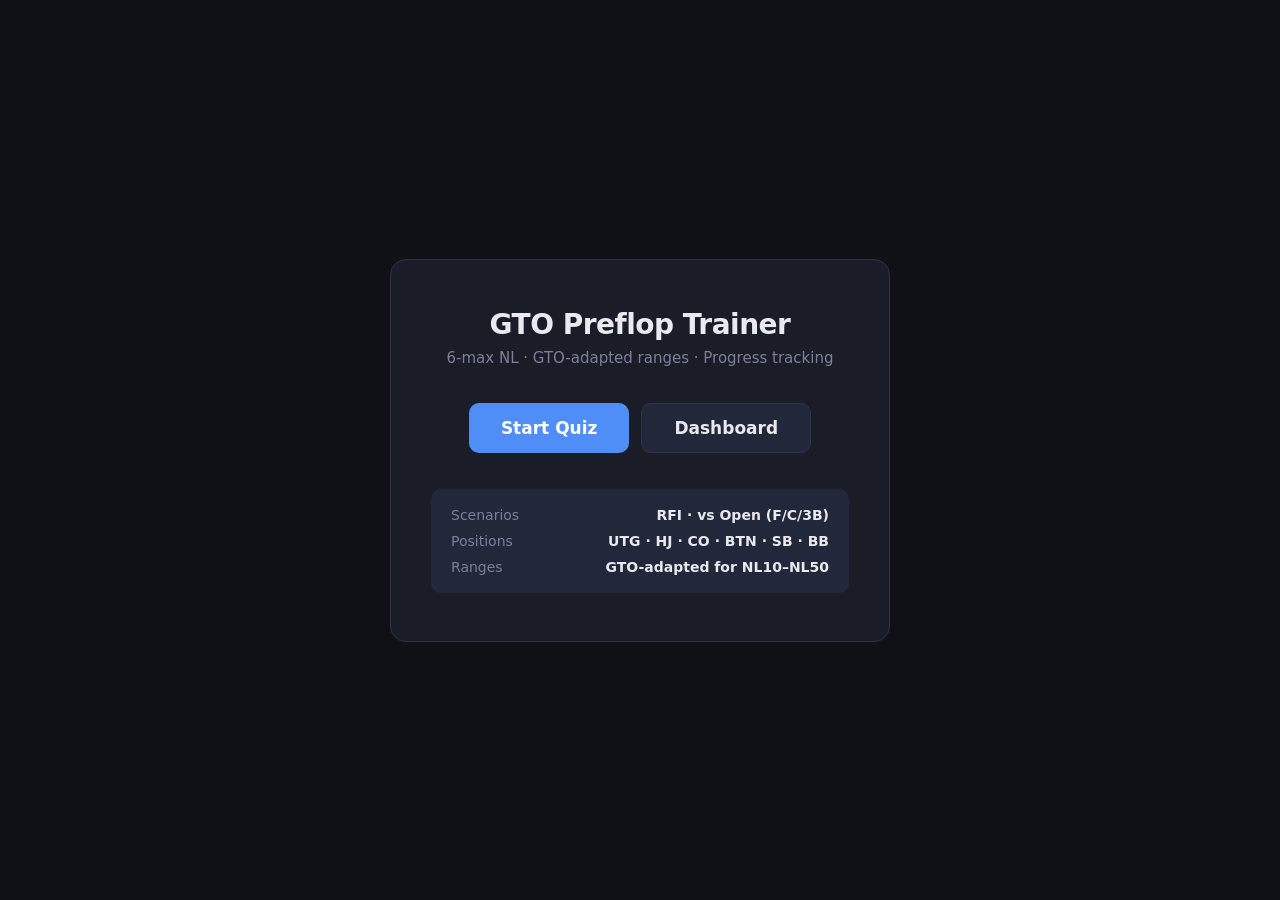
<file: templates/index.html>
<!DOCTYPE html>
<html lang="en">
<head>
  <meta charset="UTF-8" />
  <meta name="viewport" content="width=device-width, initial-scale=1.0" />
  <title>GTO Preflop Trainer</title>
  <link rel="stylesheet" href="/static/css/style.css" />
</head>
<body>
  <div class="page-center">
    <div class="hero-card">
      <h1 class="logo">GTO Preflop Trainer</h1>
      <p class="subtitle">6-max NL · GTO-adapted ranges · Progress tracking</p>

      <div class="home-actions">
        <a href="/quiz" class="btn btn-primary btn-lg">Start Quiz</a>
        <a href="/dashboard" class="btn btn-secondary btn-lg">Dashboard</a>
      </div>

      <div class="home-info">
        <div class="info-item">
          <span class="info-label">Scenarios</span>
          <span class="info-value">RFI · vs Open (F/C/3B)</span>
        </div>
        <div class="info-item">
          <span class="info-label">Positions</span>
          <span class="info-value">UTG · HJ · CO · BTN · SB · BB</span>
        </div>
        <div class="info-item">
          <span class="info-label">Ranges</span>
          <span class="info-value">GTO-adapted for NL10–NL50</span>
        </div>
      </div>
    </div>
  </div>
</body>
</html>
</file>
<file: static/css/style.css>
/* ============================================================
   GTO Preflop Trainer — Dark theme
   ============================================================ */

:root {
  --bg:        #0f1117;
  --surface:   #1a1d27;
  --surface2:  #23273a;
  --border:    #2e3247;
  --accent:    #4f8ef7;
  --accent-h:  #3a74e0;
  --green:     #2ecc71;
  --green-dim: #1a7a43;
  --red:       #e74c3c;
  --red-dim:   #7a2518;
  --orange:    #f39c12;
  --text:      #e8eaf0;
  --text-dim:  #7a8099;
  --card-red:  #e74c3c;
  --card-black:#e8eaf0;
  --radius:    10px;
  --radius-sm: 6px;
}

*, *::before, *::after { box-sizing: border-box; margin: 0; padding: 0; }

body {
  background: var(--bg);
  color: var(--text);
  font-family: 'Segoe UI', system-ui, -apple-system, sans-serif;
  font-size: 16px;
  min-height: 100vh;
}

a { color: var(--accent); text-decoration: none; }
a:hover { text-decoration: underline; }

/* ---- Buttons ---- */
.btn {
  display: inline-flex;
  align-items: center;
  justify-content: center;
  gap: 6px;
  padding: 10px 22px;
  border: none;
  border-radius: var(--radius-sm);
  font-size: 15px;
  font-weight: 600;
  cursor: pointer;
  transition: background .15s, transform .1s;
  text-decoration: none;
}
.btn:hover { transform: translateY(-1px); text-decoration: none; }
.btn:active { transform: translateY(0); }

.btn-primary  { background: var(--accent);    color: #fff; }
.btn-primary:hover { background: var(--accent-h); }
.btn-secondary { background: var(--surface2); color: var(--text); border: 1px solid var(--border); }
.btn-secondary:hover { background: var(--border); }
.btn-lg { padding: 14px 32px; font-size: 17px; border-radius: var(--radius); }
.btn-sm { padding: 7px 14px; font-size: 13px; }

/* ---- Topbar ---- */
.topbar {
  display: flex;
  align-items: center;
  justify-content: space-between;
  padding: 14px 28px;
  background: var(--surface);
  border-bottom: 1px solid var(--border);
  position: sticky;
  top: 0;
  z-index: 10;
}
.topbar-logo {
  font-weight: 700;
  font-size: 18px;
  color: var(--text);
}
.topbar-stats {
  display: flex;
  align-items: center;
  gap: 18px;
  font-size: 14px;
  color: var(--text-dim);
}

/* ---- Home ---- */
.page-center {
  display: flex;
  align-items: center;
  justify-content: center;
  min-height: 100vh;
  padding: 32px 16px;
}
.hero-card {
  background: var(--surface);
  border: 1px solid var(--border);
  border-radius: 16px;
  padding: 48px 40px;
  max-width: 500px;
  width: 100%;
  text-align: center;
}
.logo {
  font-size: 28px;
  font-weight: 800;
  letter-spacing: -0.5px;
  margin-bottom: 8px;
}
.subtitle {
  color: var(--text-dim);
  font-size: 15px;
  margin-bottom: 36px;
}
.home-actions {
  display: flex;
  gap: 12px;
  justify-content: center;
  margin-bottom: 36px;
}
.home-info {
  display: flex;
  flex-direction: column;
  gap: 10px;
  text-align: left;
  background: var(--surface2);
  border-radius: var(--radius);
  padding: 18px 20px;
}
.info-item {
  display: flex;
  justify-content: space-between;
  font-size: 14px;
}
.info-label { color: var(--text-dim); }
.info-value  { font-weight: 600; }

/* ---- Quiz ---- */
.quiz-main {
  max-width: 600px;
  margin: 0 auto;
  padding: 36px 20px;
  display: flex;
  flex-direction: column;
  align-items: center;
  gap: 24px;
}

.scenario-banner {
  background: var(--surface2);
  border: 1px solid var(--border);
  border-radius: var(--radius);
  padding: 12px 24px;
  font-size: 15px;
  font-weight: 600;
  color: var(--text-dim);
  letter-spacing: .3px;
}

/* ---- Cards ---- */
.hand-display {
  display: flex;
  gap: 14px;
}

.card-wrap {
  width: 90px;
  height: 126px;
  background: #fff;
  border-radius: 10px;
  display: flex;
  flex-direction: column;
  justify-content: space-between;
  padding: 8px 10px;
  box-shadow: 0 4px 18px rgba(0,0,0,.5);
  position: relative;
  user-select: none;
}

.card-rank-top {
  font-size: 22px;
  font-weight: 800;
  line-height: 1;
}
.card-suit-center {
  position: absolute;
  top: 50%;
  left: 50%;
  transform: translate(-50%, -50%);
  font-size: 38px;
  line-height: 1;
}
.card-rank-bot {
  font-size: 22px;
  font-weight: 800;
  line-height: 1;
  align-self: flex-end;
  transform: rotate(180deg);
}

.card-red   { color: var(--card-red); }
.card-black { color: #1a1a2e; }

.hand-canonical {
  font-size: 26px;
  font-weight: 800;
  letter-spacing: 1px;
  color: var(--text);
}

/* ---- Action buttons ---- */
.action-row {
  display: flex;
  gap: 14px;
  flex-wrap: wrap;
  justify-content: center;
}

.action-btn {
  min-width: 110px;
  padding: 14px 28px;
  font-size: 16px;
  font-weight: 700;
  border: 2px solid transparent;
  border-radius: var(--radius);
  cursor: pointer;
  transition: all .15s;
  text-transform: uppercase;
  letter-spacing: .5px;
}

.action-btn.open   { background: var(--green);  color: #fff; }
.action-btn.fold   { background: var(--red);    color: #fff; }
.action-btn.call   { background: #2980b9;       color: #fff; }
.action-btn["3bet"], .action-btn.tbbet { background: var(--orange); color: #fff; }

.action-btn:hover  { filter: brightness(1.15); transform: translateY(-2px); }
.action-btn:active { transform: translateY(0); }

/* result states */
.action-btn.result-correct {
  outline: 3px solid var(--green);
  box-shadow: 0 0 12px var(--green-dim);
}
.action-btn.result-wrong {
  opacity: .45;
}
.action-btn.result-correct-highlight {
  outline: 3px solid var(--green);
  box-shadow: 0 0 12px var(--green-dim);
}
.action-btn:disabled { cursor: default; transform: none; filter: none; }

/* ---- Feedback ---- */
.feedback-box {
  background: var(--surface);
  border: 1px solid var(--border);
  border-radius: var(--radius);
  padding: 24px 28px;
  text-align: center;
  display: flex;
  flex-direction: column;
  align-items: center;
  gap: 10px;
  width: 100%;
  max-width: 480px;
}
.feedback-box.hidden { display: none; }

.feedback-icon  { font-size: 36px; }
.feedback-text  { font-size: 20px; font-weight: 700; }
.feedback-explanation { font-size: 14px; color: var(--text-dim); line-height: 1.5; }

/* ---- Dashboard ---- */
.dash-main {
  max-width: 860px;
  margin: 0 auto;
  padding: 36px 20px;
}
.dash-title {
  font-size: 22px;
  font-weight: 700;
  margin-bottom: 24px;
}
.stats-row {
  display: flex;
  gap: 16px;
  margin-bottom: 36px;
  flex-wrap: wrap;
}
.stat-card {
  flex: 1;
  min-width: 120px;
  background: var(--surface);
  border: 1px solid var(--border);
  border-radius: var(--radius);
  padding: 20px;
  text-align: center;
}
.stat-card.good { border-color: var(--green); }
.stat-card.ok   { border-color: var(--orange); }
.stat-card.bad  { border-color: var(--red); }
.stat-num { font-size: 32px; font-weight: 800; }
.stat-lbl { font-size: 13px; color: var(--text-dim); margin-top: 4px; }

.section-title {
  font-size: 16px;
  font-weight: 700;
  margin: 28px 0 12px;
  color: var(--text-dim);
}
.section-hint { font-size: 12px; font-weight: 400; }

.table-wrap { overflow-x: auto; }
.data-table {
  width: 100%;
  border-collapse: collapse;
  font-size: 14px;
}
.data-table th, .data-table td {
  padding: 10px 14px;
  border-bottom: 1px solid var(--border);
  text-align: left;
}
.data-table th { color: var(--text-dim); font-weight: 600; font-size: 12px; text-transform: uppercase; }
.scenario-cell { font-family: monospace; font-size: 13px; }

.pct-bar-wrap { display: flex; align-items: center; gap: 8px; min-width: 120px; }
.pct-bar {
  height: 6px;
  border-radius: 3px;
  flex-shrink: 0;
}
.pct-bar.good { background: var(--green); }
.pct-bar.ok   { background: var(--orange); }
.pct-bar.bad  { background: var(--red); }
.pct-label { font-size: 13px; color: var(--text-dim); }

.badge {
  display: inline-flex;
  align-items: center;
  justify-content: center;
  width: 22px;
  height: 22px;
  border-radius: 50%;
  font-size: 12px;
  font-weight: 700;
}
.badge.good { background: var(--green-dim); color: var(--green); }
.badge.bad  { background: var(--red-dim);   color: var(--red);   }

.empty-state { color: var(--text-dim); margin-top: 24px; }

/* ---- Keyboard hint ---- */
.kbd-hint {
  font-size: 12px;
  color: var(--text-dim);
  margin-top: 4px;
}
kbd {
  display: inline-block;
  padding: 2px 6px;
  border: 1px solid var(--border);
  border-radius: 4px;
  font-size: 11px;
  background: var(--surface2);
}
</file>
